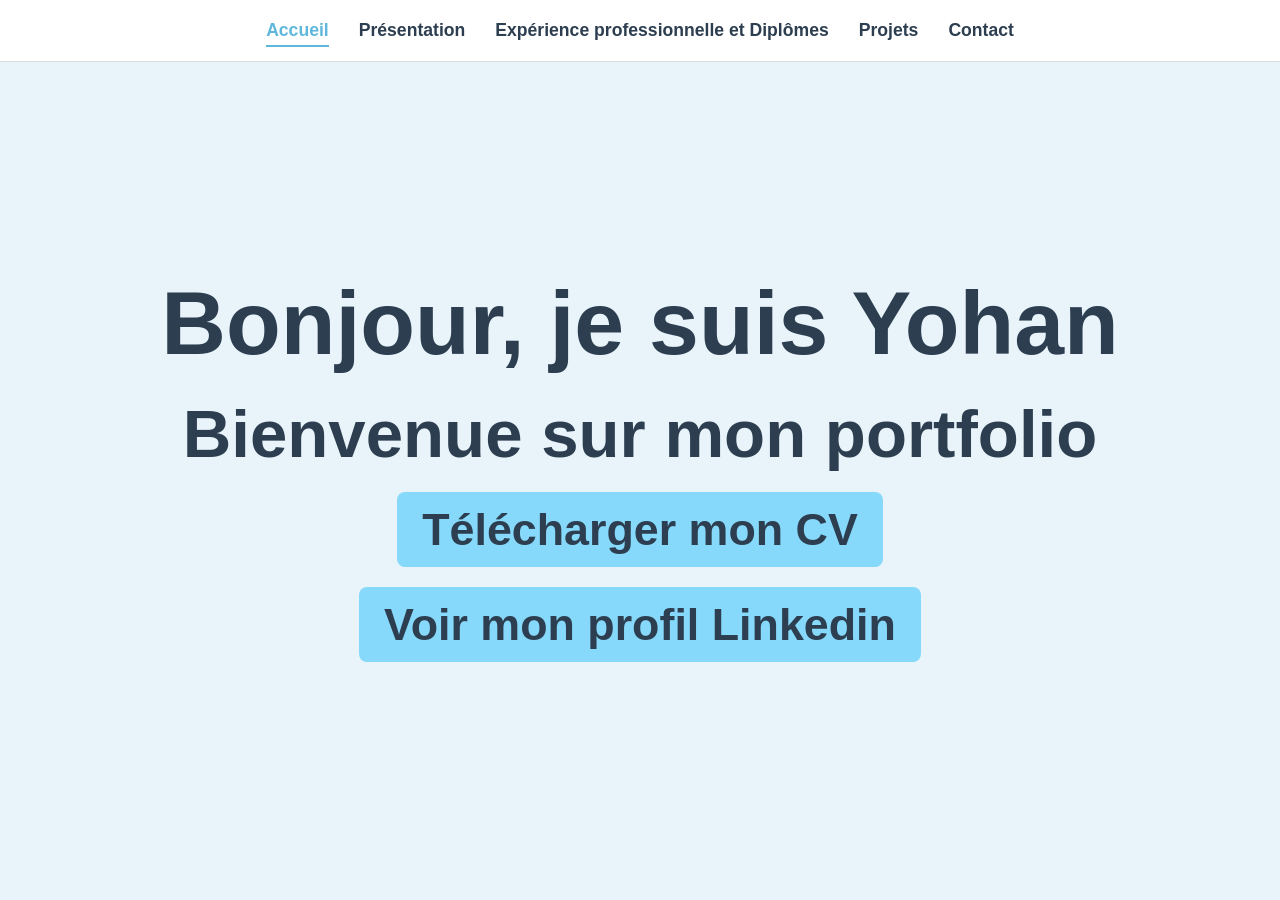
<file: index.html>
<!DOCTYPE html>
<html lang="fr">
<head>
    <meta charset="UTF-8">
    <meta name="viewport" content="width=device-width, initial-scale=1.0">
    <title>Portfolio - Yohan</title>
    <link rel="stylesheet" href="css/commun.css">
    <link rel="stylesheet" href="css/index.css">
</head>

<body>
    <header>
        <!-- mise en place du burger pour responsive-->
        <input type="checkbox" id="nav-toggle" class="nav-toggle" aria-label="Ouvrir le menu">
        <label for="nav-toggle" class="nav-burger">
            <span></span><span></span><span></span>
        </label>

        <!-- liens vers les autres onglets-->
        <nav>
            <a href="index.html" class="active">Accueil</a>
            <a href="presentation.html">Présentation</a>
            <a href="experience_pro.html"> Expérience professionnelle et Diplômes</a>
            <a href="projets.html">Projets</a>
            <a href="contact.html">Contact</a>
        </nav>
    </header>

    <!-- boutons linkedin et téléchargement CV-->
    <section id="présentation">
        <h1>Bonjour, je suis Yohan</h1>
        <h2>Bienvenue sur mon portfolio</h2>
        <a class="btn" href="cv_avronsart_yohan.pdf" target="_blank">Télécharger mon CV</a>
        <a class="btn" href="https://www.linkedin.com/in/yohan-avronsart-973181307?utm_source=share_via&utm_content=profile&utm_medium=member_android" target="_blank">Voir mon profil Linkedin</a>
    </section>
</body>
</html>
</file>
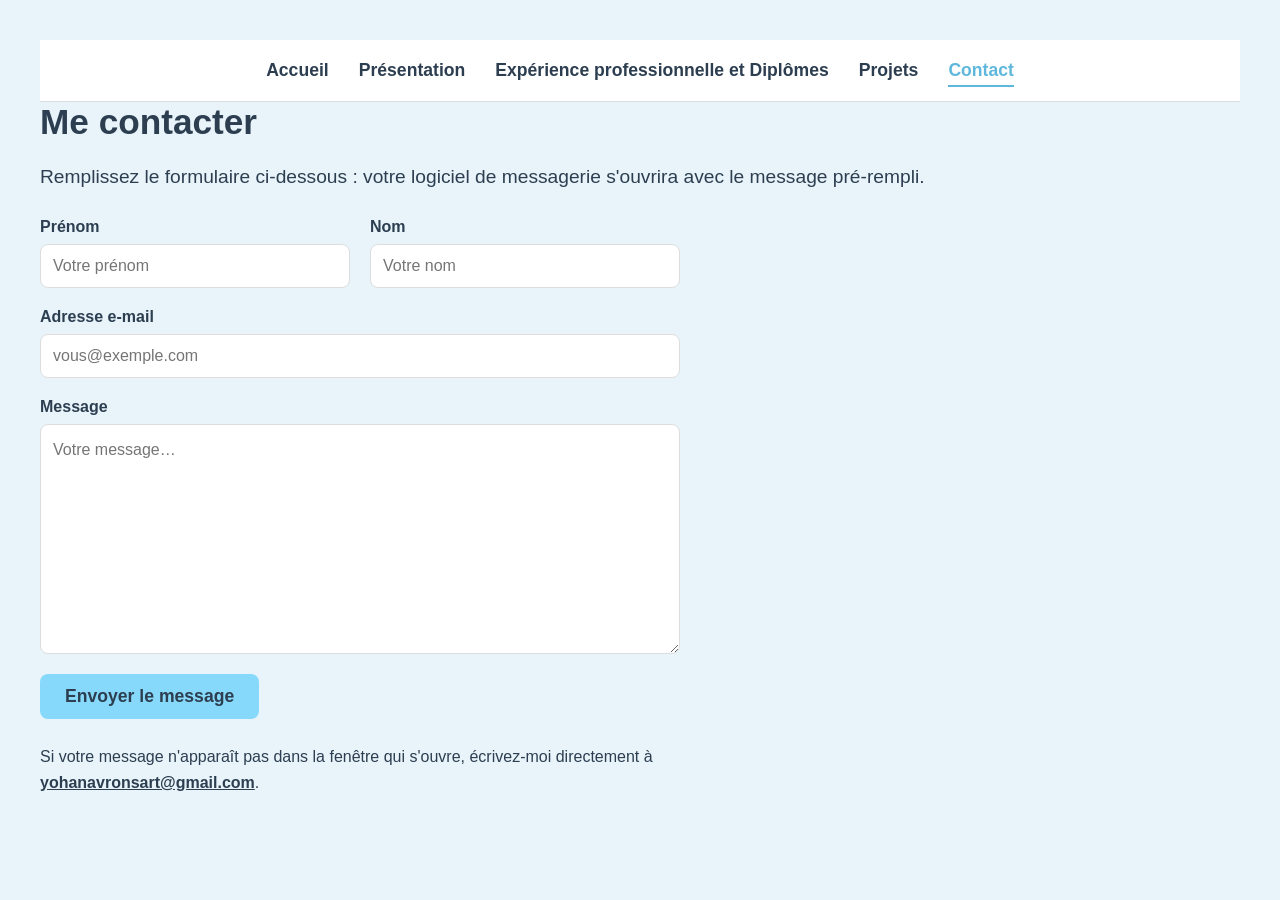
<file: contact.html>
<!DOCTYPE html>
<html lang="fr">
<head>
    <meta charset="UTF-8">
    <meta name="viewport" content="width=device-width, initial-scale=1.0">
    <title>Contact – Yohan</title>
    <link rel="stylesheet" href="css/commun.css">
    <link rel="stylesheet" href="css/contact.css">
</head>
<body>
    
    <main>
        <!-- mise en place du burger pour responsive-->
        <header>
            <input type="checkbox" id="nav-toggle" class="nav-toggle" aria-label="Ouvrir le menu">
            <label for="nav-toggle" class="nav-burger">
                <span></span><span></span><span></span>
            </label>

            <!-- liens vers les autres onglets-->
            <nav>
                <a href="index.html">Accueil</a>
                <a href="presentation.html">Présentation</a>
                <a href="experience_pro.html"> Expérience professionnelle et Diplômes</a>
                <a href="projets.html">Projets</a>
                <a href="contact.html" class="active">Contact</a>
            </nav>
        </header>
        <h1>Me contacter</h1>
        <p>Remplissez le formulaire ci-dessous : votre logiciel de messagerie s'ouvrira avec le message pré-rempli.</p>

        <!-- Mise en place du form avec mailto pour ouvrir directement la page mail du visiteur -->
        <form class="contact-form"
              action="mailto:yohanavronsart@gmail.com?subject=Message%20depuis%20le%20portfolio"
              method="post"
              enctype="text/plain">

            <div class="form-row">
                <div class="form-group">
                    <label for="prenom">Prénom</label>
                    <input type="text" id="prenom" name="Prenom" autocomplete="given-name" placeholder="Votre prénom" required>
                </div>

                <div class="form-group">
                    <label for="nom">Nom</label>
                    <input type="text" id="nom" name="Nom" autocomplete="family-name" placeholder="Votre nom" required>
                </div>
            </div>

            <div class="form-group">
                <label for="email">Adresse e-mail</label>
                <input type="email" id="email" name="Email" autocomplete="email" placeholder="vous@exemple.com" required>
            </div>

            <div class="form-group">
                <label for="message">Message</label>
                <textarea id="message" name="Message" rows="8" placeholder="Votre message…" required></textarea>
            </div>

            <button type="submit" class="btn">Envoyer le message</button>
        </form>

        <!-- mon adresse mail pour me joindre le visiteur a des problèmes avec le form-->
        <p class="form-note">
            Si votre message n'apparaît pas dans la fenêtre qui s'ouvre, écrivez-moi directement à
            <a href="mailto:yohanavronsart@gmail.com">yohanavronsart@gmail.com</a>.
        </p>
    </main>
</body>
</html>
</file>
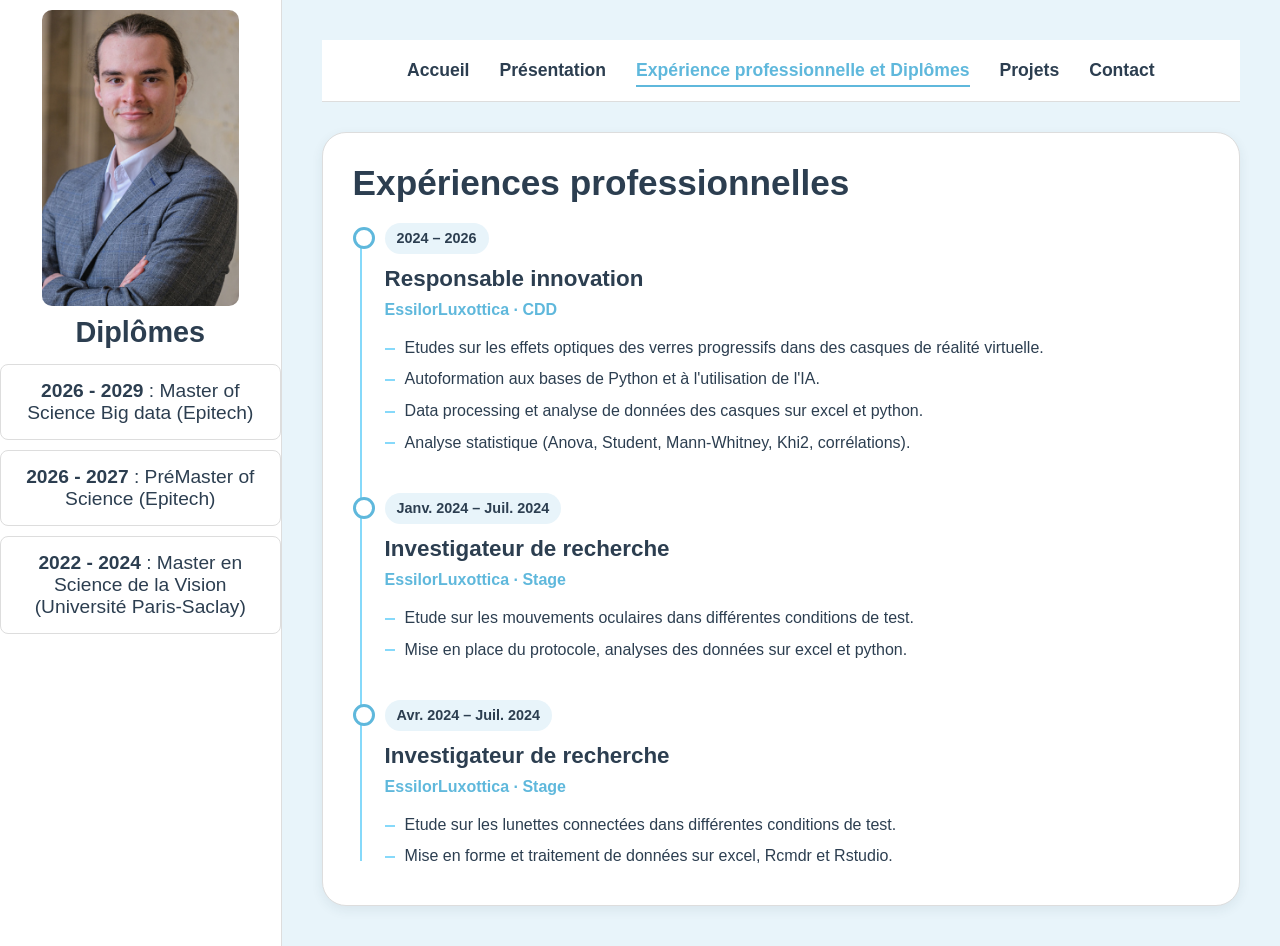
<file: experience_pro.html>
<!DOCTYPE html>
<html lang="fr">
<head>
    <meta charset="UTF-8">
    <meta name="viewport" content="width=device-width, initial-scale=1.0">
    <title>Eexperienceérience professionnelle – Yohan</title>
    <link rel="stylesheet" href="css/commun.css">
    <link rel="stylesheet" href="css/experience_pro.css">
</head>
<body class="layout-aside">
    <aside class="sidebar">
        <img src="pictures/photo_yohan.png" alt="Photo de profil">
        <section class="diplomes">
            <h2>Diplômes</h2>
    
            <ul>
                <li><strong>2026 - 2029</strong> : Master of Science Big data (Epitech)</li>
                <li><strong>2026 - 2027</strong> : PréMaster of Science (Epitech)</li>
                <li><strong>2022 - 2024</strong> : Master en Science de la Vision (Université Paris-Saclay)</li>
            </ul>
        </section>
    </aside>
    <main>
    <header>
        <!-- mise en place du burger pour responsive-->
        <input type="checkbox" id="nav-toggle" class="nav-toggle" aria-label="Ouvrir le menu">
        <label for="nav-toggle" class="nav-burger">
            <span></span><span></span><span></span>
        </label>

        <!-- liens vers les autres onglets-->
        <nav>
            <a href="index.html">Accueil</a>
            <a href="presentation.html">Présentation</a>
            <a href="experience_pro.html" class="active"> Expérience professionnelle et Diplômes</a>
            <a href="projets.html">Projets</a>
            <a href="contact.html">Contact</a>
        </nav>

        <!--description des expériences professionnelles-->
    </header>
        <div class="experience-bubble">
        <section class="experience_pro">
            <h1>
                Expériences professionnelles
            </h1>
            <ul class="timeline">
                <li class="experience-item">
                    <p class="experience-date"><time datetime="2024">2024</time> – <time datetime="2026">2026</time></p>
                    <h2>Responsable innovation</h2>
                    <p class="experience-entreprise">EssilorLuxottica · CDD</p>
                    <ul class="experience-taches">
                        <li>Etudes sur les effets optiques des verres progressifs dans des casques de réalité virtuelle.</li>
                        <li>Autoformation aux bases de Python et à l'utilisation de l'IA.</li>
                        <li>Data processing et analyse de données des casques sur excel et python.</li>
                        <li>Analyse statistique (Anova, Student, Mann-Whitney, Khi2, corrélations).</li>
                    </ul>
                </li>

                <li class="experience-item">
                    <p class="experience-date"><time datetime="2024-01">Janv. 2024</time> – <time datetime="2024-07">Juil. 2024</time></p>
                    <h2>Investigateur de recherche</h2>
                    <p class="experience-entreprise">EssilorLuxottica · Stage</p>
                    <ul class="experience-taches">
                        <li>Etude sur les mouvements oculaires dans différentes conditions de test.</li>
                        <li>Mise en place du protocole, analyses des données sur excel et python.</li>
                    </ul>
                </li>

                <li class="experience-item">
                    <p class="experience-date"><time datetime="2024-04">Avr. 2024</time> – <time datetime="2024-07">Juil. 2024</time></p>
                    <h2>Investigateur de recherche</h2>
                    <p class="experience-entreprise">EssilorLuxottica · Stage</p>
                    <ul class="experience-taches">
                        <li>Etude sur les lunettes connectées dans différentes conditions de test.</li>
                        <li>Mise en forme et traitement de données sur excel, Rcmdr et Rstudio.</li>
                    </ul>
                </li>
            </ul>
        </section>
        </div>
    </main>
</body>
</html>
</file>
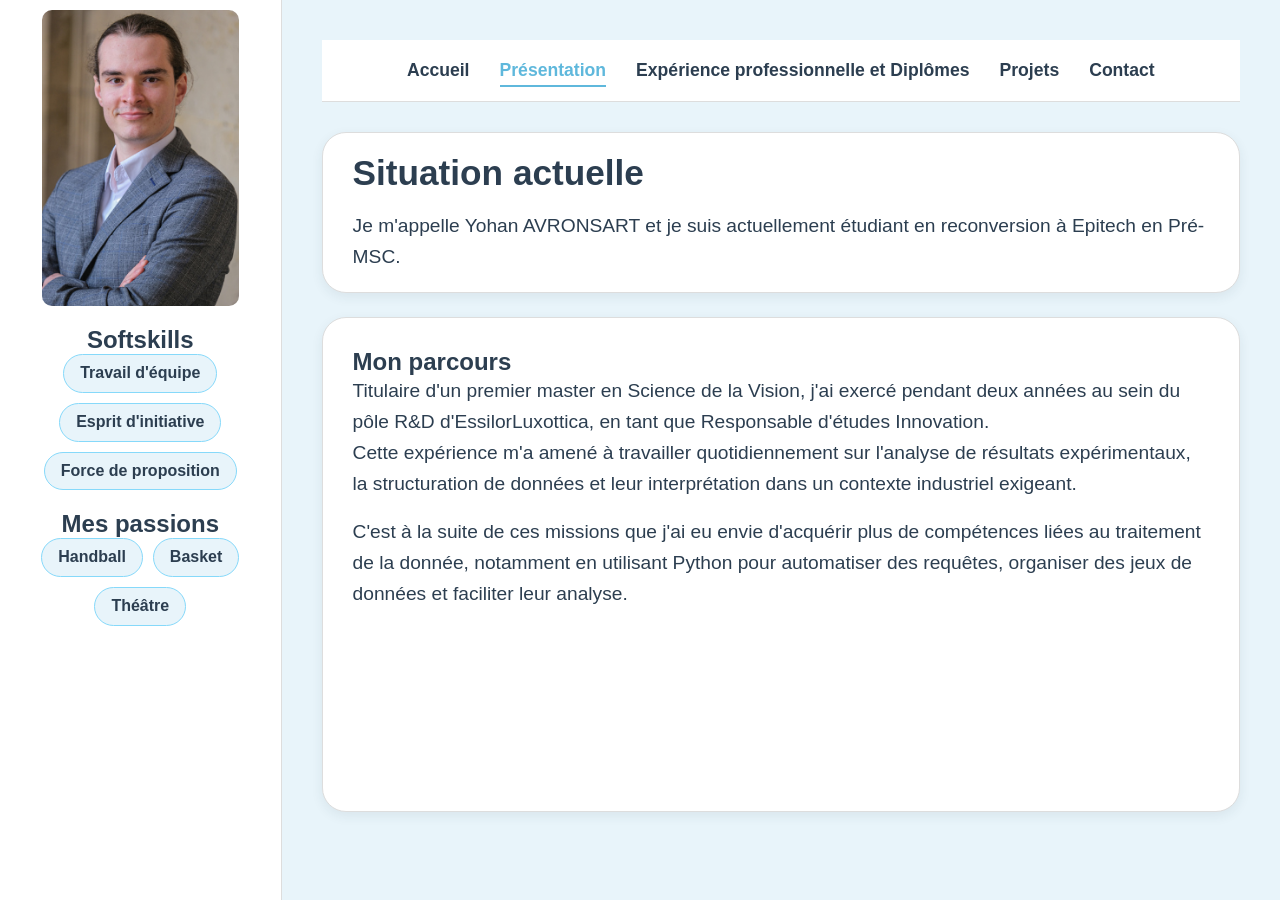
<file: presentation.html>
<!DOCTYPE html>
<html lang="fr">
<head>
    <meta charset="UTF-8">
    <meta name="viewport" content="width=device-width, initial-scale=1.0">
    <title>Présentation - Yohan</title>
    <link rel="stylesheet" href="css/commun.css">
    <link rel="stylesheet" href="css/presentation.css">
</head>

<body class="layout-aside">

    <!-- création de l'aside avec photo + softskills + passion dedans-->
    <aside class="sidebar">
        <img src="pictures/photo_yohan.png" alt="Photo de profil">
        <section class="softskills">
            <h2>
                Softskills
            </h2>
            <ul>
                    <li>Travail d'équipe</li>
                    <li>Esprit d'initiative</li>
                    <li>Force de proposition</li>
                </ul>
        </section>
        <section class="passions">
            <h2>
                Mes passions
            </h2>
            <ul>
                <li>Handball</li>
                <li>Basket</li>
                <li>Théâtre</li>
            </ul>
        </section>
    </aside>
    
    <main>
        <!-- mise en place du burger pour responsive-->
        <header>
            <input type="checkbox" id="nav-toggle" class="nav-toggle" aria-label="Ouvrir le menu">
            <label for="nav-toggle" class="nav-burger">
                <span></span><span></span><span></span>
            </label>

            <!-- liens vers les autres onglets-->
            <nav>
                <a href="index.html">Accueil</a>
                <a href="presentation.html" class="active">Présentation</a>
                <a href="experience_pro.html"> Expérience professionnelle et Diplômes</a>
                <a href="projets.html">Projets</a>
                <a href="contact.html">Contact</a>
            </nav>
        </header>

        <!-- création de classes pour mettre le texte dans des bulles dans le css-->
        <div class="presentation-bubbles">
            <section class="presentation-bubble">
                <h1>Situation actuelle</h1>
                <p>Je m'appelle Yohan AVRONSART et je suis actuellement étudiant en reconversion à Epitech en Pré-MSC.</p>
            </section>

            <section class="presentation-bubble">
                <h2>Mon parcours</h2>
                <p>Titulaire d'un premier master en Science de la Vision, j'ai exercé pendant deux années au sein du pôle R&D d'EssilorLuxottica, en tant que Responsable d'études Innovation.<br> 
                    Cette expérience m'a amené à travailler quotidiennement sur l'analyse de résultats expérimentaux, la structuration de données et leur interprétation dans un contexte industriel exigeant.</p>
                <p>C'est à la suite de ces missions que j'ai eu envie d'acquérir plus de compétences liées au traitement de la donnée, notamment en utilisant Python pour automatiser des requêtes, organiser des jeux de données et faciliter leur analyse.</p>
            </section>
        </div>
    </main>
</body>
</html>
</file>
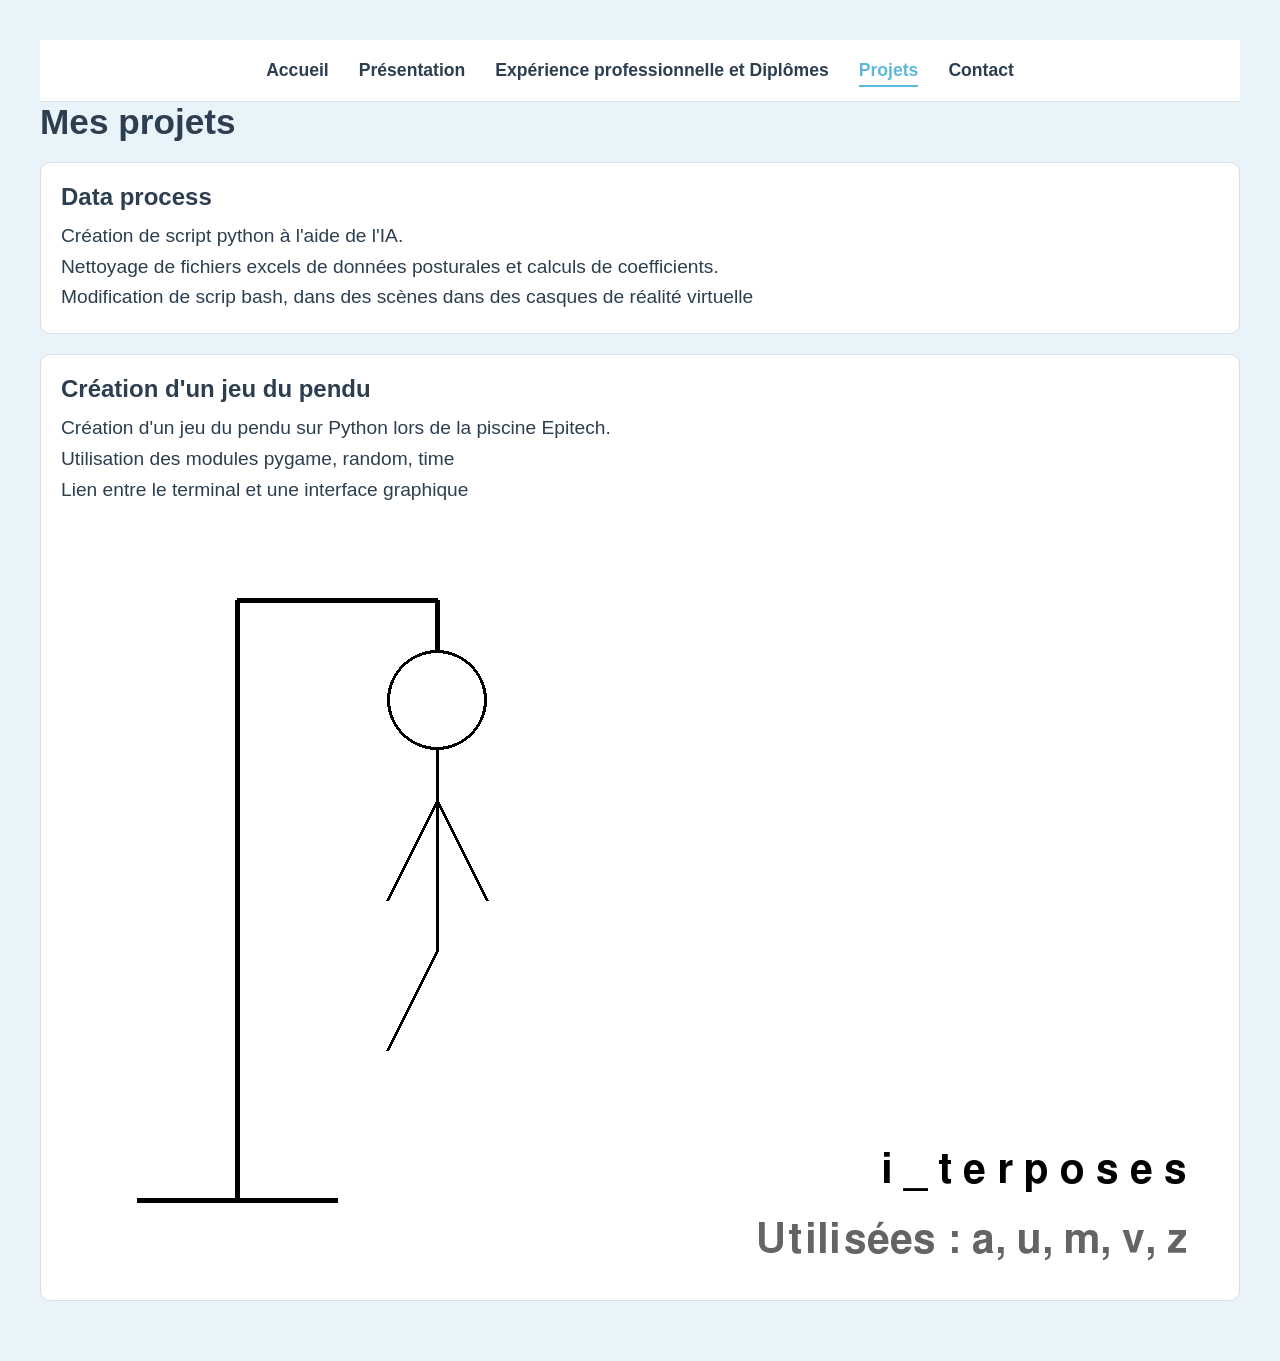
<file: projets.html>
<!DOCTYPE html>
<html lang="fr">
<head>
    <meta charset="UTF-8">
    <meta name="viewport" content="width=device-width, initial-scale=1.0">
    <title>Projets – Yohan</title>
    <link rel="stylesheet" href="css/commun.css">
    <link rel="stylesheet" href="css/projets.css">
</head>

<body>
    
    <main>
        <header>
            <!-- mise en place du burger pour responsive-->
            <input type="checkbox" id="nav-toggle" class="nav-toggle" aria-label="Ouvrir le menu">
            <label for="nav-toggle" class="nav-burger">
                <span></span><span></span><span></span>
            </label>

            <!-- liens vers les autres onglets-->
            <nav>
                <a href="index.html">Accueil</a>
                <a href="presentation.html">Présentation</a>
                <a href="experience_pro.html"> Expérience professionnelle et Diplômes</a>
                <a href="projets.html" class="active">Projets</a>
                <a href="contact.html">Contact</a>
            </nav>
        </header>
        <h1>Mes projets</h1>

        <!-- création de classes pour mettre le texte dans des bulles dans le css-->
        <div class="project-card">
            <h2>Data process</h2>
            <p>Création de script python à l'aide de l'IA.<br>
            Nettoyage de fichiers excels de données posturales et calculs de coefficients.<br>
            Modification de scrip bash, dans des scènes dans des casques de réalité virtuelle</p>
        </div>

        <div class="project-card">
            <h2>Création d'un jeu du pendu</h2>
            <p>Création d'un jeu du pendu sur Python lors de la piscine Epitech.<br>
            Utilisation des modules pygame, random, time <br>
            Lien entre le terminal et une interface graphique </p>
            <img src="pictures/Hangman.png" alt="Photo de profil">
        </div>
    </main>
</body>
</html>
</file>
<file: css/commun.css>
/* =========================================================
   STYLES COMMUNS À TOUTES LES PAGES
   Chargé en premier par chaque page, avant sa feuille de style dédiée.
   Contient : reset, couleurs, header/navigation, menu burger,
   contenu principal, boutons et sidebar (presentation + xp_pro)
   ========================================================= */


/* ----- RESET ----- */
/* garantir un rendu homogène entre navigateurs*/
/* Supprime les marges/paddings par défaut, inclut bordure et padding
   dans la taille des éléments et applique une police commune */
* {
    margin: 0;
    padding: 0;
    box-sizing: border-box;
    font-family: Arial, Helvetica, sans-serif;
}

/* Les images ne dépassent jamais leur conteneur et gardent leurs proportions ;
   display: block supprime l'espace vide sous l'image */
img {
    max-width: 100%;
    height: auto;
    display: block;
}

/* ----- COULEURS ----- */
/* Variables CSS réutilisées dans tous les fichiers : changer une valeur ici
   modifie la couleur partout sur le site */
:root {
    --bleu-clair: #86d9fa; /* couleur de fond des boutons*/
    --bleu-actif: #5fb8dc; /* couleur de l'onglet actif */
    --gris-fonce: #2C3E50; /* couleur de la police d'écriture*/
    --gris-clair: #E8F4FA;  /* couleur du fond*/
    --blanc: #FFFFFF; /* couleur du header */
}

/* ----- BODY ----- */
/* Couleur de fond et couleur de texte par défaut de toutes les pages */
body {
    background-color: var(--gris-clair);
    color: var(--gris-fonce);
}

/* Layout desktop */
/* Pages avec barre latérale (presentation, xp_pro) :
   la sidebar et le contenu principal sont placés côte à côte */
.layout-aside {
    display: flex;
}


/* ----- HEADER / NAV ----- */
/* Bandeau blanc en haut de page contenant le menu ;
   clamp() adapte le padding à la largeur de l'écran (min 12px, max 20px) */
header {
    background-color: var(--blanc);
    padding: clamp(12px, 3vw, 20px);
    border-bottom: 1px solid #ddd;
}

/* Liens du menu alignés horizontalement et centrés,
   ils passent à la ligne s'il n'y a pas assez de place */
nav {
    display: flex;
    flex-wrap: wrap;
    gap: clamp(12px, 2.5vw, 30px);
    justify-content: center;
}

/* Style des liens du menu : sans soulignement, en gras,
   avec une transition douce de la couleur au survol.
   position: relative sert de repère pour la barre animée (::after) */
nav a {
    position: relative;
    text-decoration: none;
    color: var(--gris-fonce);
    font-weight: bold;
    font-size: 1.1rem;
    transition: color 0.3s ease;
}

/* Barre bleue animée sous le lien */
/* Largeur 0 au repos : elle est invisible jusqu'au survol */
nav a::after {
    content: "";
    position: absolute;
    left: 0;
    bottom: -6px;
    width: 0;
    height: 2px;
    background-color: var(--bleu-clair);
    transition: width 0.3s ease;
}

/* Au survol, le texte du lien passe en bleu */
nav a:hover {
    color: var(--bleu-clair);
}

/* Au survol, la barre s'étend sur toute la largeur du lien */
nav a:hover::after {
    width: 100%;
}

/* Onglet de la page actuellement sélectionnée */
/* Texte en bleu plus soutenu pour indiquer la page en cours */
nav a.active {
    color: var(--bleu-actif);
}

/* La barre reste affichée en permanence sous l'onglet actif */
nav a.active::after {
    width: 100%;
    background-color: var(--bleu-actif);
}

/* ----- MENU BURGER ----- */
/* Menu mobile sans JavaScript : une case à cocher cachée ouvre/ferme
   le menu, et son <label> sert de bouton (les trois barres) */

/* La case à cocher reste focusable au clavier mais invisible à l'écran */
.nav-toggle {
    position: absolute;
    opacity: 0;
    width: 1px;
    height: 1px;
}

/* Le bouton burger est caché sur ordinateur ;
   il n'apparaît qu'en version mobile (voir section MOBILE) */
.nav-burger {
    display: none;
    cursor: pointer;
}

/* Chacune des trois barres horizontales de l'icône burger */
.nav-burger span {
    display: block;
    width: 26px;
    height: 3px;
    margin: 5px 0;
    background-color: var(--gris-fonce);
    border-radius: 2px;
}

/* Contour visible sur le burger quand on navigue au clavier (accessibilité) */
.nav-toggle:focus-visible + .nav-burger {
    outline: 2px solid var(--bleu-clair);
    outline-offset: 4px;
}

/* ----- BOUTONS ----- */
/* Boutons (Télécharger mon CV, LinkedIn, Envoyer le message) :
   fond bleu clair, coins arrondis, sans soulignement */
.btn {
    background-color: var(--bleu-clair);
    color: var(--gris-fonce);
    padding: 12px 25px;
    border-radius: 8px;
    text-decoration: none;
    font-weight: bold;
}

/* Au survol, les couleurs du bouton s'inversent (fond foncé, texte blanc) */
.btn:hover {
    background-color: var(--gris-fonce);
    color: var(--blanc);
}

/* ----- ASIDE ----- */
/* Barre latérale (photo, soft skills, passions, diplômes) :
   largeur fixe de 22 %, hauteur de l'écran, contenu centré en colonne */
.sidebar {
    flex: 0 0 22%;
    min-height: 100vh;
    background-color: var(--blanc);
    border-right: 1px solid #ddd;

    display: flex;
    flex-direction: column;
    align-items: center;
    padding-top: 10px;
    gap: 20px;
    text-align: center;
}

/* Photo de profil : 70 % de la sidebar, limitée à 227px, coins arrondis */
.sidebar img {
    width: 70%;
    max-width: 227px;
    border-radius: 10px;
}

/* ----- MAIN ----- */
/* Zone de contenu principal : prend tout l'espace restant à côté de la sidebar.
   min-width: 0 évite que du contenu trop large ne fasse déborder la page */
main {
    padding: clamp(20px, 5vw, 40px);
    flex: 1;
    min-width: 0;
}

/* Titre principal des pages, taille fluide selon l'écran */
main h1 {
    font-size: clamp(1.5rem, 4vw, 2.2rem);
    margin-bottom: 20px;
}

/* Paragraphes du contenu principal, interligne aéré pour la lisibilité */
main p {
    font-size: clamp(1rem, 2.5vw, 1.2rem);
    line-height: 1.6;
}


/* ----- MOBILE ----- */
/* Styles appliqués aux écrans de 767px de large ou moins (téléphones) */
@media screen and (max-width: 767px) {
    /* Le header devient une barre avec le burger à droite */
    header {
        display: flex;
        flex-direction: column;
        align-items: flex-start;
    }

    /* Le bouton burger devient visible, calé à droite */
    .nav-burger {
        display: block;
        align-self: flex-end;
    }

    /* Menu replié par défaut, déplié quand la case est cochée */
    nav {
        display: none;
        width: 100%;
        flex-direction: column;
        gap: 0;
    }

    /* Quand la case à cocher est cochée (clic sur le burger), le menu s'affiche */
    .nav-toggle:checked ~ nav {
        display: flex;
    }

    /* Liens du menu mobile empilés, pleine largeur, séparés par un trait */
    nav a {
        width: 100%;
        padding: 12px 0;
        border-bottom: 1px solid #ddd;
        font-size: 1rem;
        /* hauteur de ligne fixe : chaque lien a une hauteur entière en pixels,
           sinon le trait tombe « entre deux pixels » et paraît dédoublé */
        line-height: 1.25;
    }

    /* Pas de barre animée sur mobile : elle s'ajouterait au trait gris
       de séparation et on verrait deux traits sous le lien */
    nav a::after {
        display: none;
    }

    /* C'est le trait de séparation lui-même qui devient bleu
       au survol et sous l'onglet de la page en cours ;
       l'ombre intérieure de 1px l'épaissit à 2px sans décaler les liens */
    nav a:hover {
        border-bottom-color: var(--bleu-clair);
        box-shadow: inset 0 -1px 0 var(--bleu-clair);
    }

    nav a.active {
        border-bottom-color: var(--bleu-actif);
        box-shadow: inset 0 -1px 0 var(--bleu-actif);
    }

    /* Une seule colonne : le contenu (qui porte le menu) passe en premier,
       la sidebar bascule en dessous */
    .layout-aside {
        flex-direction: column;
    }

    /* order: -1 place le <main> avant la sidebar à l'affichage */
    .layout-aside main {
        order: -1;
    }

    /* La sidebar prend toute la largeur et perd sa hauteur minimale ;
       la bordure droite est remplacée par une bordure basse */
    .sidebar {
        flex: 1 1 auto;
        width: 100%;
        min-height: 0;
        border-right: none;
        border-bottom: 1px solid #ddd;
        padding-bottom: 20px;
    }

    /* Photo de profil plus petite sur mobile */
    .sidebar img {
        width: 50%;
        max-width: 160px;
    }

    /* Boutons empilés, pleine largeur (max 320px), texte centré */
    .btn {
        display: block;
        width: 100%;
        max-width: 320px;
        text-align: center;
    }
}


/* ----- TABLETTE ----- */
/* Styles appliqués aux écrans entre 768px et 1023px de large */
@media screen and (min-width: 768px) and (max-width: 1023px) {
    /* Sidebar un peu plus large que sur ordinateur */
    .sidebar {
        flex: 0 0 30%;
    }

    /* Photo de profil plus grande dans la sidebar */
    .sidebar img {
        width: 80%;
    }

    /* Liens du menu légèrement plus petits */
    nav a {
        font-size: 1rem;
    }
}
</file>
<file: css/index.css>
/* =========================================================
   PAGE D'ACCUEIL (index.html)
   Chargé après commun.css
   ========================================================= */

/* Section d'accueil centrée verticalement et horizontalement,
   qui occupe presque toute la hauteur de l'écran */
#présentation {
    min-height: 90vh;
    display: flex;
    flex-direction: column;
    justify-content: center;
    align-items: center;
    text-align: center;
    gap: 20px;
    padding: 40px 20px;
    /* taille heritee par les .btn : fluide pour ne pas deborder sur mobile */
    font-size: clamp(1.1rem, 3.5vw, 3rem);
}

/* Grand titre d'accueil dont la taille s'adapte à l'écran */
#présentation h1 {
    font-size: clamp(1.75rem, 7vw, 6rem);
}

/* ----- MOBILE ----- */
/* La section d'accueil n'occupe plus toute la hauteur de l'écran */
@media screen and (max-width: 767px) {
    #présentation {
        min-height: auto;
        padding: 60px 20px;
    }
}
</file>
<file: css/contact.css>
/* =========================================================
   PAGE CONTACT (contact.html)
   Chargé après commun.css
   ========================================================= */

/* Formulaire : champs empilés en colonne,
   largeur limitée à 640px pour rester lisible */
.contact-form {
    max-width: 640px;
    margin-top: 25px;
    display: flex;
    flex-direction: column;
    gap: 20px;
}

/* Prenom + Nom cote a cote, empiles automatiquement sous ~440px */
.form-row {
    display: flex;
    flex-wrap: wrap;
    gap: 20px;
}

/* Un groupe = un libellé + son champ, placés l'un sous l'autre */
.form-group {
    min-width: 0;
    display: flex;
    flex-direction: column;
    gap: 8px;
}

/* Le grow ne s'applique QUE dans .form-row : sinon les groupes du formulaire
   (colonne) s'etireraient verticalement et creuseraient un vide */
.form-row .form-group {
    flex: 1 1 200px;
}

/* Libellés des champs en gras */
.form-group label {
    font-weight: bold;
    font-size: 1rem;
}

/* Champs de saisie et zone de texte : pleine largeur, fond blanc,
   bordure grise et coins arrondis */
.form-group input,
.form-group textarea {
    width: 100%;
    padding: 12px;
    font-size: 1rem;
    color: var(--gris-fonce);
    background-color: var(--blanc);
    border: 1px solid #ddd;
    border-radius: 8px;
}

/* Zone de message : hauteur minimale confortable,
   redimensionnable uniquement en hauteur */
.form-group textarea {
    min-height: 160px;
    line-height: 1.6;
    resize: vertical;
}

/* Champ sélectionné : bordure et contour bleus pour indiquer où l'on écrit */
.form-group input:focus,
.form-group textarea:focus {
    border-color: var(--bleu-clair);
    outline: 2px solid var(--bleu-clair);
    outline-offset: 1px;
}

/* Le bouton d'envoi reprend .btn, avec les remises a zero propres a <button> */
/* align-self: flex-start empêche le bouton de s'étirer sur toute la largeur */
button.btn {
    align-self: flex-start;
    border: none;
    font-size: 1.1rem;
    cursor: pointer;
}


/* Repli si le client mail du visiteur ne recupere pas le corps du message */
/* Note sous le formulaire rappelant l'adresse e-mail en clair */
.form-note {
    max-width: 640px;
    margin-top: 25px;
    font-size: 1rem;
    line-height: 1.6;
}

/* Lien de l'adresse e-mail dans la note, en gras */
.form-note a {
    color: var(--gris-fonce);
    font-weight: bold;
}

/* Le lien passe en bleu au survol */
.form-note a:hover {
    color: var(--bleu-clair);
}
</file>
<file: css/experience_pro.css>
/* =========================================================
   PAGE EXPÉRIENCES ET DIPLÔMES (experience_pro.html)
   Chargé après commun.css
   ========================================================= */

/* ----- SECTION DIPLÔMES ----- */
/* Bloc des diplômes dans la sidebar,
   remonté légèrement pour se rapprocher de la photo */
.diplomes {
    margin-top: -10px;
}

/* Titre « Diplômes » */
.diplomes h2 {
    font-size: 1.8rem;
    margin-bottom: 15px;
    color: var(--gris-fonce);
}

/* Liste des diplômes sans puces ni retrait */
.diplomes ul {
    list-style: none;
    padding-left: 0;
}

/* Chaque diplôme est présenté dans une petite carte encadrée */
.diplomes li {
    background-color: var(--blanc);
    padding: 15px;
    margin-bottom: 10px;
    border-radius: 8px;
    border: 1px solid #ddd;
    font-size: 1.2rem;
}


/* ----- BULLE DES EXPÉRIENCES ----- */
/* Grande bulle blanche qui regroupe les expériences
   (même style que les bulles de la page présentation) */
.experience-bubble {
    background-color: var(--blanc);
    border: 1px solid #ddd;
    border-radius: 24px;
    padding: 30px;
    margin-top: 30px;
    box-shadow: 0 4px 12px rgba(44, 62, 80, 0.08);
}

/* Supprime toute marge de la section à l'intérieur de la bulle */
.experience-bubble .experience_pro {
    margin: 0;
}

/* Espace sous le titre « Expériences professionnelles » */
.experience-bubble .experience_pro h1 {
    margin-bottom: 20px;
}

/* ----- FRISE CHRONOLOGIQUE ----- */
/* Liste des expériences : ligne verticale bleue sur la gauche
   qui relie toutes les expériences, de la plus récente à la plus ancienne */
.timeline {
    list-style: none;
    position: relative;
    padding-left: 32px;
}

.timeline::before {
    content: "";
    position: absolute;
    left: 7px;
    top: 8px;
    bottom: 8px;
    width: 2px;
    background-color: var(--bleu-clair);
}

/* Une expérience : bloc espacé du suivant ;
   position: relative sert de repère pour la pastille (::before) */
.experience-item {
    position: relative;
    padding-bottom: 32px;
}

.experience-item:last-child {
    padding-bottom: 0;
}

/* Pastille ronde posée sur la ligne, au niveau de chaque eexperienceérience */
.experience-item::before {
    content: "";
    position: absolute;
    left: -32px;
    top: 4px;
    width: 16px;
    height: 16px;
    border-radius: 50%;
    background-color: var(--blanc);
    border: 3px solid var(--bleu-actif);
}

/* Période affichée dans une étiquette arrondie bleu clair */
.experience-item .experience-date {
    display: inline-block;
    padding: 4px 12px;
    margin-bottom: 10px;
    border-radius: 999px;
    background-color: var(--gris-clair);
    color: var(--gris-fonce);
    font-size: 0.9rem;
    font-weight: bold;
}

/* Intitulé du poste */
.experience-item h2 {
    font-size: clamp(1.15rem, 2.5vw, 1.4rem);
    line-height: 1.3;
}

/* Entreprise et type de contrat, en bleu sous l'intitulé */
.experience-item .experience-entreprise {
    margin: 4px 0 12px;
    color: var(--bleu-actif);
    font-size: 1rem;
    font-weight: bold;
}

/* Liste des missions : puces remplacées par de petits tirets bleus */
.experience-taches {
    list-style: none;
}

.experience-taches li {
    position: relative;
    padding-left: 20px;
    margin-bottom: 6px;
    line-height: 1.6;
}

.experience-taches li::before {
    content: "";
    position: absolute;
    left: 0;
    top: 0.8em;
    width: 10px;
    height: 2px;
    background-color: var(--bleu-clair);
}


/* ----- MOBILE ----- */
/* Bulle et frise plus compactes */
@media screen and (max-width: 767px) {
    .experience-bubble {
        margin-top: 20px;
        padding: 20px;
        border-radius: 18px;
    }

    .timeline {
        padding-left: 26px;
    }

    .timeline::before {
        left: 6px;
    }

    .experience-item {
        padding-bottom: 24px;
    }

    .experience-item::before {
        left: -26px;
        width: 14px;
        height: 14px;
    }
}
</file>
<file: css/presentation.css>
/* ----- SOFT SKILLS / PASSIONS ----- */
/* Blocs de la sidebar ; aucune marge au-dessus */
.softskills {
    margin-top: 0;
}

.passions {
    margin-top: 0;
}

/* Les puces par defaut s'alignaient mal avec le texte centre de la sidebar :
   on les remplace par des etiquettes arrondies qui se repartissent sur la largeur */

/* Les deux blocs occupent toute la largeur de la sidebar avec une marge intérieure */
.softskills,
.passions {
    width: 100%;
    padding: 0 15px;
}

/* Listes sans puces, éléments disposés côte à côte et centrés,
   avec retour à la ligne automatique */
.softskills ul,
.passions ul {
    list-style: none;
    padding-left: 0;
    display: flex;
    flex-wrap: wrap;
    justify-content: center;
    gap: 10px;
}

/* Chaque élément devient une « pastille » arrondie bordée de bleu
   (border-radius: 999px donne des extrémités parfaitement rondes) */
.softskills li,
.passions li {
    padding: 8px 16px;
    background-color: var(--gris-clair);
    color: var(--gris-fonce);
    border: 1px solid var(--bleu-clair);
    border-radius: 999px;
    font-size: 1rem;
    font-weight: bold;
    line-height: 1.3;
}


/* ----- BULLES ----- */
/* Conteneur des bulles : grille d'une colonne ;
   la 1re ligne prend la hauteur de son contenu, la 2e remplit l'espace restant */
.presentation-bubbles {
    display: grid;
    grid-template-columns: 1fr;
    grid-template-rows: auto minmax(0, 1fr);
    gap: 24px;
    margin-top: 30px;
    min-height: calc(100vh - 220px);
}

/* Chaque bulle : carte blanche aux coins très arrondis avec une ombre légère */
.presentation-bubble {
    background-color: var(--blanc);
    border: 1px solid #ddd;
    border-radius: 24px;
    padding: 30px;
    box-shadow: 0 4px 12px rgba(44, 62, 80, 0.08);
}

/* La situation actuelle reste volontairement plus compacte */
.presentation-bubble:first-child {
    padding: 20px 30px;
}

/* Titre de la première bulle (« Situation actuelle ») */
.presentation-bubble h1 {
    margin-bottom: 18px;
    font-size: clamp(1.5rem, 3vw, 2.2rem);
    color: var(--gris-fonce);
}

/* Espace entre deux paragraphes qui se suivent dans une bulle */
.presentation-bubble p + p {
    margin-top: 18px;
}

/* ----- MOBILE ----- */
/* Bulles plus serrées et moins arrondies */
@media screen and (max-width: 767px) {
    .presentation-bubbles {
        gap: 16px;
        margin-top: 20px;
    }

    .presentation-bubble {
        padding: 20px;
        border-radius: 18px;
    }
}
</file>
<file: css/projets.css>
/* Carte blanche encadrée pour chaque projet */
.project-card {
    background-color: var(--blanc);
    padding: 20px;
    border-radius: 10px;
    margin-bottom: 20px;
    border: 1px solid #ddd;
}

/* Espace entre le titre du projet et sa description */
.project-card h2 {
    margin-bottom: 10px;
}
</file>
